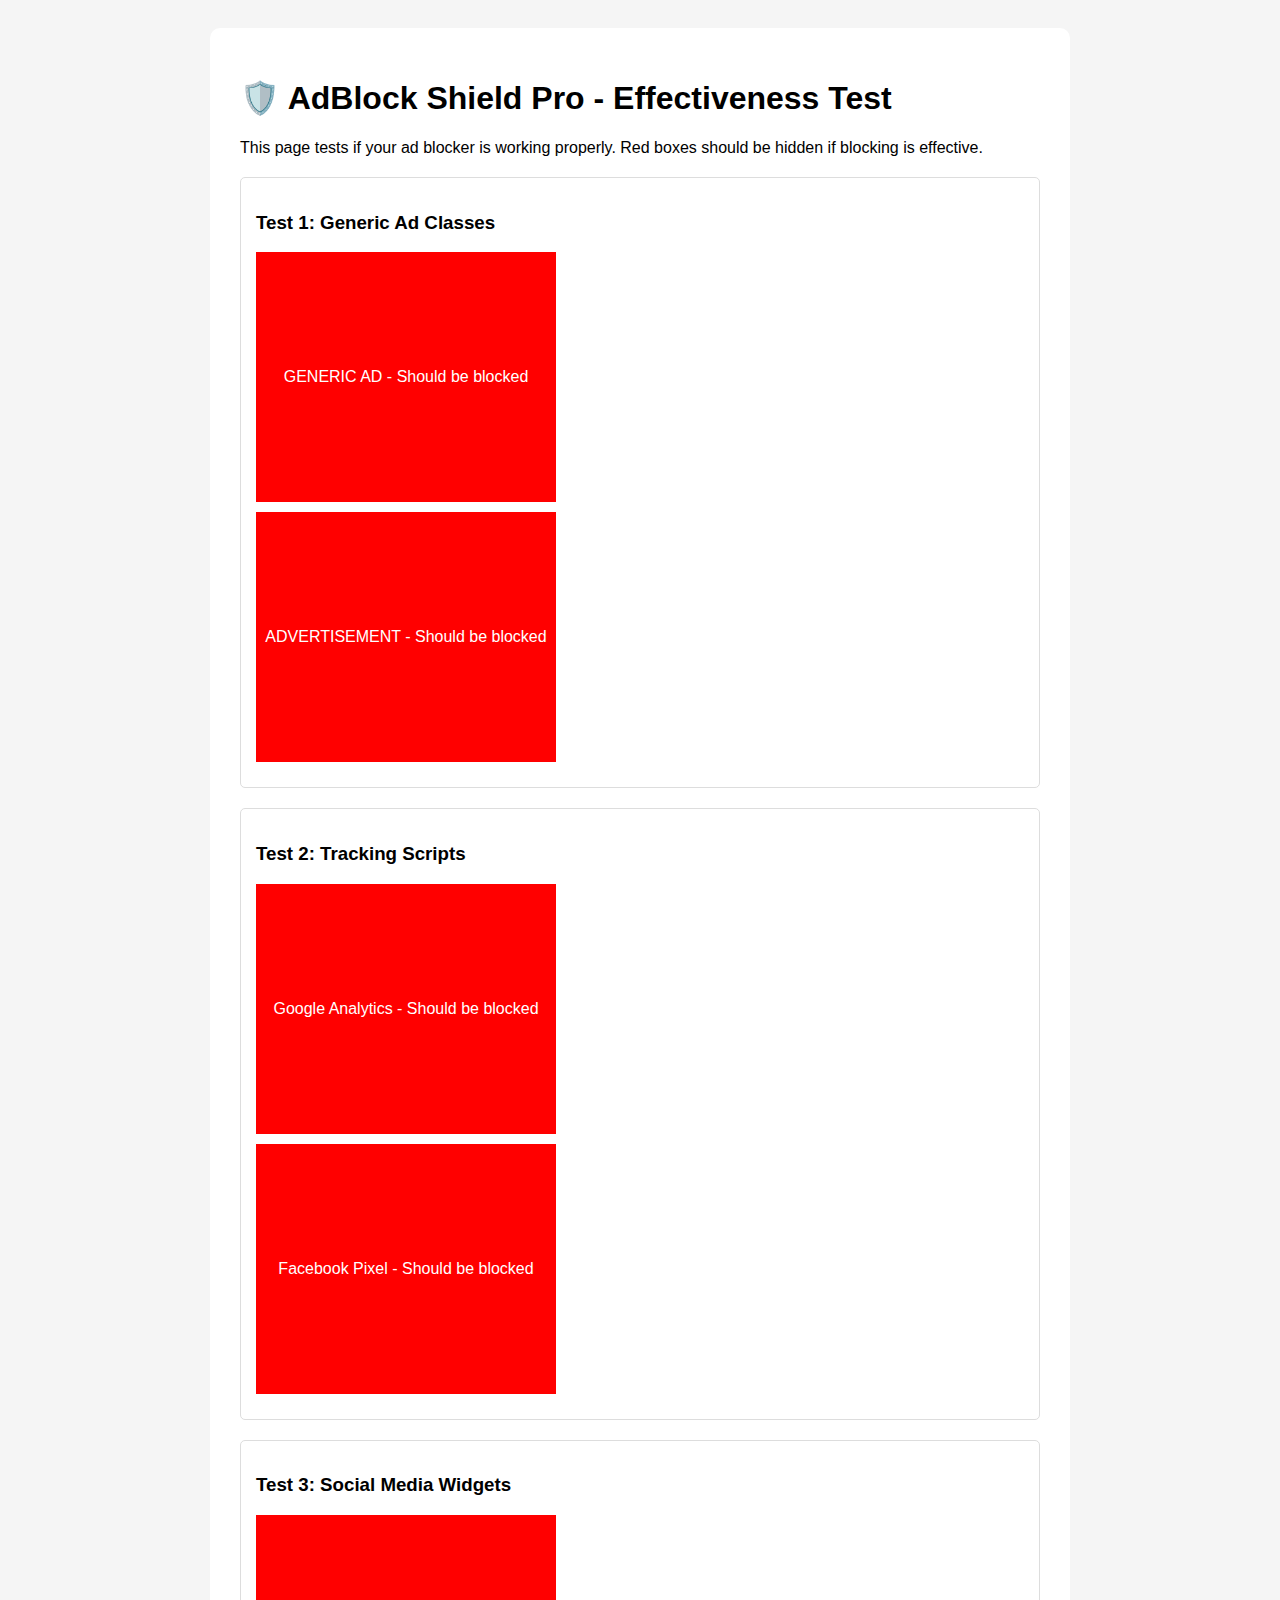
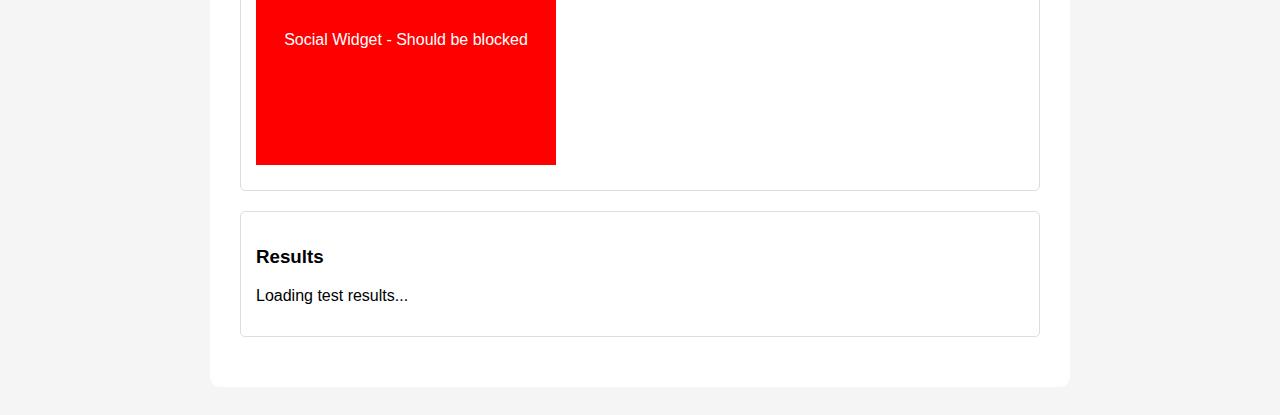
<file: test-adblock-effectiveness.html>
<!DOCTYPE html>
<html>
<head>
    <title>AdBlock Shield Pro - Effectiveness Test</title>
    <style>
        body { font-family: Arial, sans-serif; padding: 20px; background: #f5f5f5; }
        .test-container { max-width: 800px; margin: 0 auto; background: white; padding: 30px; border-radius: 10px; }
        .test-item { margin: 20px 0; padding: 15px; border: 1px solid #ddd; border-radius: 5px; }
        .blocked { background: #d4edda; border-color: #c3e6cb; }
        .not-blocked { background: #f8d7da; border-color: #f5c6cb; }
        .ad-test { width: 300px; height: 250px; background: #ff0000; color: white; display: flex; align-items: center; justify-content: center; margin: 10px 0; }
    </style>
</head>
<body>
    <div class="test-container">
        <h1>🛡️ AdBlock Shield Pro - Effectiveness Test</h1>
        <p>This page tests if your ad blocker is working properly. Red boxes should be hidden if blocking is effective.</p>
        
        <div class="test-item">
            <h3>Test 1: Generic Ad Classes</h3>
            <div class="ad-test ad-banner">GENERIC AD - Should be blocked</div>
            <div class="ad-test advertisement">ADVERTISEMENT - Should be blocked</div>
        </div>
        
        <div class="test-item">
            <h3>Test 2: Tracking Scripts</h3>
            <div id="google-analytics-test" class="ad-test">Google Analytics - Should be blocked</div>
            <div id="facebook-pixel-test" class="ad-test">Facebook Pixel - Should be blocked</div>
        </div>
        
        <div class="test-item">
            <h3>Test 3: Social Media Widgets</h3>
            <div class="ad-test social-widget">Social Widget - Should be blocked</div>
        </div>
        
        <div class="test-item">
            <h3>Results</h3>
            <p id="results">Loading test results...</p>
        </div>
    </div>
    
    <script>
        // Test effectiveness
        setTimeout(() => {
            let blockedCount = 0;
            let totalTests = 5;
            
            const tests = [
                '.ad-banner', '.advertisement', '#google-analytics-test', 
                '#facebook-pixel-test', '.social-widget'
            ];
            
            tests.forEach(selector => {
                const element = document.querySelector(selector);
                const isHidden = element && (
                    element.style.display === 'none' ||
                    element.style.visibility === 'hidden' ||
                    element.style.opacity === '0' ||
                    element.offsetParent === null
                );
                
                if (isHidden) {
                    blockedCount++;
                }
            });
            
            const effectiveness = Math.round((blockedCount / totalTests) * 100);
            const resultsEl = document.getElementById('results');
            
            if (effectiveness >= 80) {
                resultsEl.innerHTML = `✅ <strong>Excellent!</strong> ${effectiveness}% blocking effectiveness. Your AdBlock Shield Pro is working great!`;
                resultsEl.parentElement.className += ' blocked';
            } else if (effectiveness >= 50) {
                resultsEl.innerHTML = `⚠️ <strong>Good:</strong> ${effectiveness}% blocking effectiveness. Some ads may still show.`;
                resultsEl.parentElement.className += ' test-item';
            } else {
                resultsEl.innerHTML = `❌ <strong>Poor:</strong> ${effectiveness}% blocking effectiveness. Check your extension settings.`;
                resultsEl.parentElement.className += ' not-blocked';
            }
        }, 1000);
    </script>
</body>
</html>
</file>
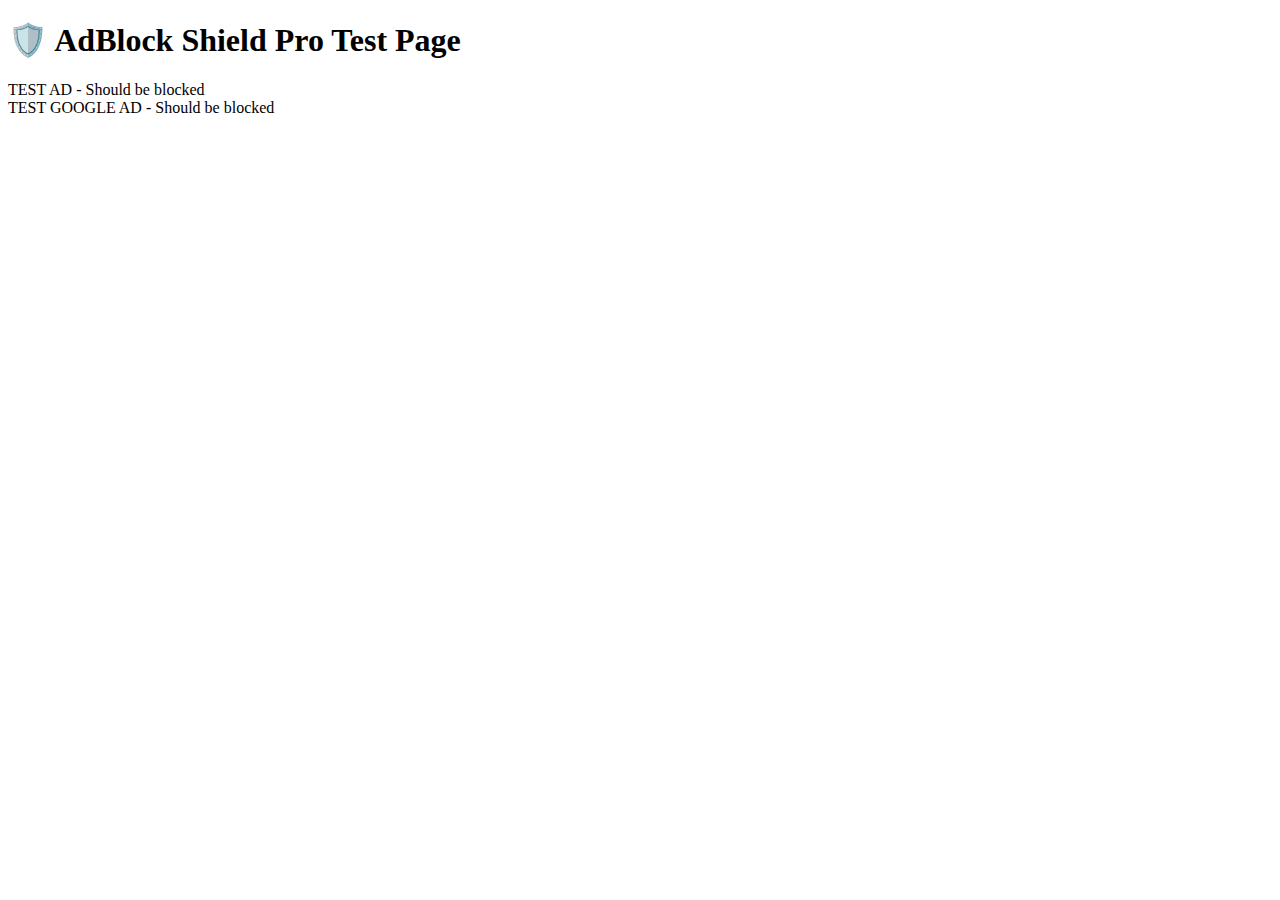
<file: test-extension.html>
<!DOCTYPE html>
<html>
<head><title>Extension Test Page</title></head>
<body>
<h1>🛡️ AdBlock Shield Pro Test Page</h1>
<div class="advertisement">TEST AD - Should be blocked</div>
<div class="google-ads">TEST GOOGLE AD - Should be blocked</div>
<script>
setTimeout(() => {
    const ads = document.querySelectorAll('.advertisement, .google-ads');
    const blocked = Array.from(ads).filter(ad => 
        ad.style.display === 'none' || ad.offsetParent === null
    ).length;
    document.body.innerHTML += `<p>Blocked ${blocked}/${ads.length} test ads</p>`;
}, 1000);
</script>
</body>
</html>
</file>
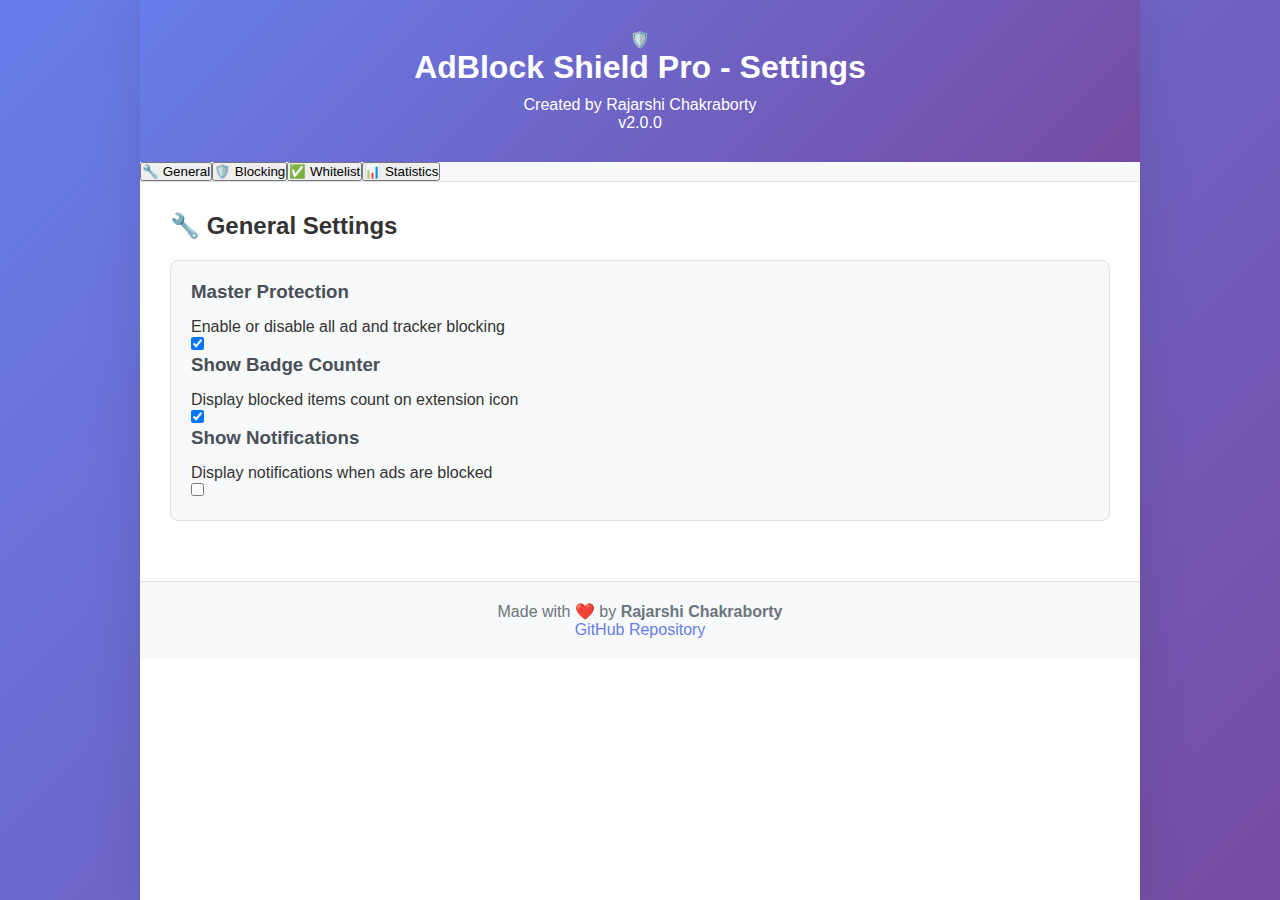
<file: options/options.html>
<!DOCTYPE html>
<html lang="en">
<head>
    <meta charset="UTF-8">
    <meta name="viewport" content="width=device-width, initial-scale=1.0">
    <title>AdBlock Shield Pro - Settings</title>
    <link rel="stylesheet" href="options.css">
    <link href="https://fonts.googleapis.com/css2?family=Inter:wght@300;400;500;600;700&display=swap" rel="stylesheet">
</head>
<body>
    <div class="container">
        <header class="header">
            <div class="brand-section">
                <div class="logo">🛡️</div>
                <div class="brand-info">
                    <h1>AdBlock Shield Pro - Settings</h1>
                    <p class="author">Created by Rajarshi Chakraborty</p>
                </div>
            </div>
            <div class="version-badge">v2.0.0</div>
        </header>

        <nav class="tabs">
            <button class="tab-btn active" data-tab="general">🔧 General</button>
            <button class="tab-btn" data-tab="blocking">🛡️ Blocking</button>
            <button class="tab-btn" data-tab="whitelist">✅ Whitelist</button>
            <button class="tab-btn" data-tab="stats">📊 Statistics</button>
        </nav>

        <main class="content">
            <!-- General Settings Tab -->
            <section class="tab-content active" id="general">
                <div class="card">
                    <h2>🔧 General Settings</h2>
                    
                    <div class="setting-group">
                        <div class="setting-item">
                            <div class="setting-info">
                                <h3>Master Protection</h3>
                                <p>Enable or disable all ad and tracker blocking</p>
                            </div>
                            <label class="toggle-switch">
                                <input type="checkbox" id="masterToggle" checked>
                                <span class="slider"></span>
                            </label>
                        </div>

                        <div class="setting-item">
                            <div class="setting-info">
                                <h3>Show Badge Counter</h3>
                                <p>Display blocked items count on extension icon</p>
                            </div>
                            <label class="toggle-switch">
                                <input type="checkbox" id="showBadge" checked>
                                <span class="slider"></span>
                            </label>
                        </div>

                        <div class="setting-item">
                            <div class="setting-info">
                                <h3>Show Notifications</h3>
                                <p>Display notifications when ads are blocked</p>
                            </div>
                            <label class="toggle-switch">
                                <input type="checkbox" id="showNotifications">
                                <span class="slider"></span>
                            </label>
                        </div>
                    </div>
                </div>
            </section>

            <!-- Blocking Settings Tab -->
            <section class="tab-content" id="blocking">
                <div class="card">
                    <h2>🛡️ Blocking Categories</h2>
                    
                    <div class="setting-group">
                        <div class="setting-item">
                            <div class="setting-info">
                                <h3>YouTube Ads</h3>
                                <p>Block all YouTube video ads and overlays</p>
                            </div>
                            <label class="toggle-switch">
                                <input type="checkbox" id="blockYouTubeAds" checked>
                                <span class="slider"></span>
                            </label>
                        </div>

                        <div class="setting-item">
                            <div class="setting-info">
                                <h3>Web Advertisements</h3>
                                <p>Block banner ads, pop-ups, and sponsored content</p>
                            </div>
                            <label class="toggle-switch">
                                <input type="checkbox" id="blockWebAds" checked>
                                <span class="slider"></span>
                            </label>
                        </div>

                        <div class="setting-item">
                            <div class="setting-info">
                                <h3>Tracking Scripts</h3>
                                <p>Block analytics, pixels, and behavioral tracking</p>
                            </div>
                            <label class="toggle-switch">
                                <input type="checkbox" id="blockTrackers" checked>
                                <span class="slider"></span>
                            </label>
                        </div>

                        <div class="setting-item">
                            <div class="setting-info">
                                <h3>Social Media Widgets</h3>
                                <p>Block like buttons and social sharing widgets</p>
                            </div>
                            <label class="toggle-switch">
                                <input type="checkbox" id="blockSocialWidgets" checked>
                                <span class="slider"></span>
                            </label>
                        </div>
                    </div>
                </div>
            </section>

            <!-- Whitelist Tab -->
            <section class="tab-content" id="whitelist">
                <div class="card">
                    <h2>✅ Whitelisted Sites</h2>
                    
                    <div class="whitelist-section">
                        <div class="add-site-form">
                            <input type="text" id="whitelistInput" placeholder="Enter domain (e.g., example.com)" class="site-input">
                            <button id="addSiteBtn" class="add-btn">Add Site</button>
                        </div>
                        
                        <div class="whitelist-list" id="whitelistList">
                            <div class="empty-state">
                                <p>🔓 No whitelisted sites yet</p>
                                <p>Add sites where you want to allow ads</p>
                            </div>
                        </div>
                    </div>
                </div>
            </section>

            <!-- Statistics Tab -->
            <section class="tab-content" id="stats">
                <div class="card">
                    <h2>📊 Protection Statistics</h2>
                    
                    <div class="stats-grid">
                        <div class="stat-card">
                            <div class="stat-icon">🚫</div>
                            <div class="stat-info">
                                <div class="stat-number" id="totalBlockedStat">0</div>
                                <div class="stat-label">Total Blocked</div>
                            </div>
                        </div>

                        <div class="stat-card">
                            <div class="stat-icon">📺</div>
                            <div class="stat-info">
                                <div class="stat-number" id="youtubeAdsStat">0</div>
                                <div class="stat-label">YouTube Ads</div>
                            </div>
                        </div>

                        <div class="stat-card">
                            <div class="stat-icon">🔒</div>
                            <div class="stat-info">
                                <div class="stat-number" id="trackersStat">0</div>
                                <div class="stat-label">Trackers Blocked</div>
                            </div>
                        </div>

                        <div class="stat-card">
                            <div class="stat-icon">💾</div>
                            <div class="stat-info">
                                <div class="stat-number" id="dataSavedStat">0 MB</div>
                                <div class="stat-label">Data Saved</div>
                            </div>
                        </div>
                    </div>

                    <div class="reset-section">
                        <button id="resetStatsBtn" class="reset-btn">🔄 Reset All Statistics</button>
                    </div>
                </div>
            </section>
        </main>

        <footer class="footer">
            <p>Made with ❤️ by <strong>Rajarshi Chakraborty</strong></p>
            <p><a href="https://github.com/X5464/Ad-Sheild-Pro" target="_blank">GitHub Repository</a></p>
        </footer>
    </div>

    <script src="options.js"></script>
</body>
</html>
</file>
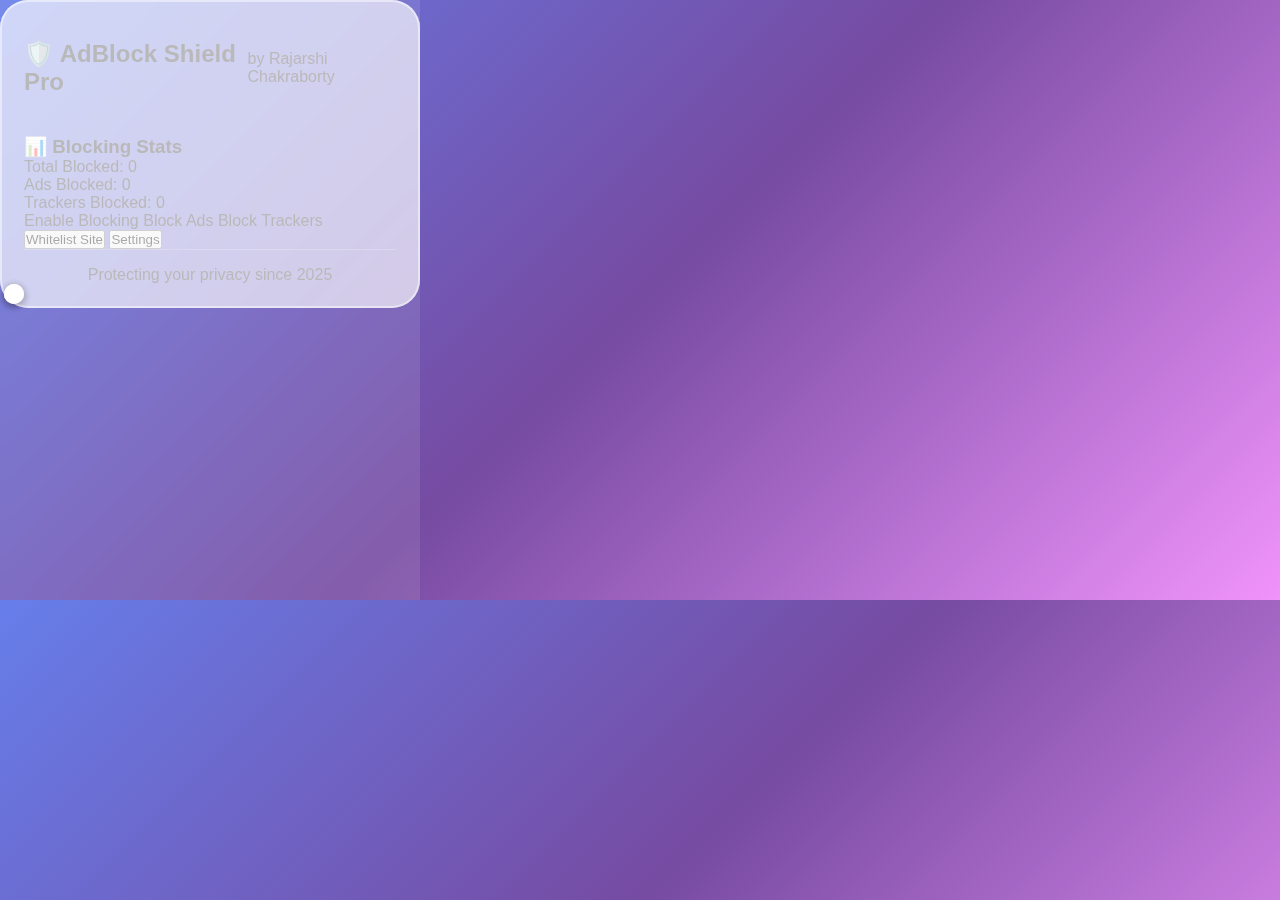
<file: popup/popup.html>
<!DOCTYPE html>
<html>
<head>
  <meta charset="utf-8">
  <link rel="stylesheet" href="popup.css">
</head>
<body>
  <div class="container">
    <div class="header">
      <h2>🛡️ AdBlock Shield Pro</h2>
      <p class="author">by Rajarshi Chakraborty</p>
    </div>
    
    <div class="stats-section">
      <h3>📊 Blocking Stats</h3>
      <div class="stat-item">
        <span class="label">Total Blocked:</span>
        <span class="value" id="totalBlocked">0</span>
      </div>
      <div class="stat-item">
        <span class="label">Ads Blocked:</span>
        <span class="value" id="adsBlocked">0</span>
      </div>
      <div class="stat-item">
        <span class="label">Trackers Blocked:</span>
        <span class="value" id="trackersBlocked">0</span>
      </div>
    </div>
    
    <div class="controls">
      <label class="toggle-switch">
        <input type="checkbox" id="enableBlocking" checked>
        <span class="slider"></span>
        <span class="toggle-label">Enable Blocking</span>
      </label>
      
      <label class="toggle-switch">
        <input type="checkbox" id="blockAds" checked>
        <span class="slider"></span>
        <span class="toggle-label">Block Ads</span>
      </label>
      
      <label class="toggle-switch">
        <input type="checkbox" id="blockTrackers" checked>
        <span class="slider"></span>
        <span class="toggle-label">Block Trackers</span>
      </label>
    </div>
    
    <div class="actions">
      <button id="whitelistSite" class="btn btn-secondary">Whitelist Site</button>
      <button id="openOptions" class="btn btn-primary">Settings</button>
    </div>
    
    <div class="footer">
      <p>Protecting your privacy since 2025</p>
    </div>
  </div>
  
  <script src="popup.js"></script>
</body>
</html>
</file>
<file: options/options.css>
* {
  margin: 0;
  padding: 0;
  box-sizing: border-box;
}

body {
  font-family: -apple-system, BlinkMacSystemFont, 'Segoe UI', Roboto, sans-serif;
  background: linear-gradient(135deg, #667eea 0%, #764ba2 100%);
  min-height: 100vh;
  color: #333;
}

.container {
  max-width: 1000px;
  margin: 0 auto;
  background: white;
  min-height: 100vh;
  box-shadow: 0 0 50px rgba(0,0,0,0.1);
}

.header {
  background: linear-gradient(135deg, #667eea 0%, #764ba2 100%);
  color: white;
  padding: 30px;
  text-align: center;
}

.header h1 {
  font-size: 32px;
  margin-bottom: 10px;
}

.tabs {
  display: flex;
  background: #f8f9fa;
  border-bottom: 1px solid #dee2e6;
}

.tab-button {
  flex: 1;
  padding: 15px 20px;
  border: none;
  background: transparent;
  cursor: pointer;
  font-weight: 600;
  transition: all 0.3s ease;
}

.tab-button:hover {
  background: #e9ecef;
}

.tab-button.active {
  background: white;
  border-bottom: 3px solid #667eea;
  color: #667eea;
}

.content {
  padding: 30px;
}

.tab-content {
  display: none;
}

.tab-content.active {
  display: block;
}

.tab-content h2 {
  font-size: 24px;
  margin-bottom: 20px;
  color: #333;
}

.setting-group {
  margin-bottom: 30px;
  padding: 20px;
  border: 1px solid #dee2e6;
  border-radius: 8px;
  background: #f8f9fa;
}

.setting-group h3 {
  margin-bottom: 15px;
  color: #495057;
}

.setting {
  display: flex;
  flex-direction: column;
  margin-bottom: 15px;
  cursor: pointer;
}

.setting:last-child {
  margin-bottom: 0;
}

.setting input[type="checkbox"] {
  margin-right: 10px;
  transform: scale(1.2);
}

.setting-label {
  font-weight: 600;
  margin-bottom: 5px;
}

.setting-desc {
  font-size: 14px;
  color: #6c757d;
  margin-left: 25px;
}

.filter-lists {
  margin-bottom: 30px;
}

.filter-item {
  padding: 15px;
  border: 1px solid #dee2e6;
  border-radius: 8px;
  margin-bottom: 10px;
  background: white;
}

.filter-item label {
  display: flex;
  align-items: center;
  cursor: pointer;
}

.filter-name {
  font-weight: 600;
  margin-left: 10px;
  margin-right: auto;
}

.filter-desc {
  font-size: 14px;
  color: #6c757d;
}

.custom-rules {
  margin-top: 30px;
}

.custom-rules h3 {
  margin-bottom: 15px;
}

.custom-rules textarea {
  width: 100%;
  min-height: 200px;
  padding: 15px;
  border: 1px solid #dee2e6;
  border-radius: 8px;
  font-family: monospace;
  font-size: 14px;
  margin-bottom: 15px;
  resize: vertical;
}

.add-whitelist {
  display: flex;
  gap: 10px;
  margin-bottom: 20px;
}

.add-whitelist input {
  flex: 1;
  padding: 12px;
  border: 1px solid #dee2e6;
  border-radius: 6px;
  font-size: 14px;
}

.whitelist-list {
  border: 1px solid #dee2e6;
  border-radius: 8px;
  background: white;
  min-height: 200px;
  padding: 15px;
}

.whitelist-item {
  display: flex;
  justify-content: space-between;
  align-items: center;
  padding: 10px;
  border-bottom: 1px solid #eee;
}

.whitelist-item:last-child {
  border-bottom: none;
}

.stats-grid {
  display: grid;
  grid-template-columns: repeat(auto-fit, minmax(200px, 1fr));
  gap: 20px;
  margin-bottom: 30px;
}

.stat-card {
  background: linear-gradient(135deg, #667eea 0%, #764ba2 100%);
  color: white;
  padding: 20px;
  border-radius: 12px;
  text-align: center;
}

.stat-card h3 {
  font-size: 16px;
  margin-bottom: 10px;
  opacity: 0.9;
}

.stat-number {
  font-size: 32px;
  font-weight: bold;
}

.btn {
  padding: 12px 24px;
  border: none;
  border-radius: 6px;
  font-weight: 600;
  cursor: pointer;
  transition: all 0.3s ease;
}

.btn-primary {
  background: #667eea;
  color: white;
}

.btn-primary:hover {
  background: #5a6fd8;
  transform: translateY(-2px);
}

.btn-danger {
  background: #e74c3c;
  color: white;
}

.btn-danger:hover {
  background: #c0392b;
  transform: translateY(-2px);
}

.btn-remove {
  background: #dc3545;
  color: white;
  padding: 5px 10px;
  font-size: 12px;
}

.reset-section {
  text-align: center;
  padding: 20px;
  border-top: 1px solid #dee2e6;
}

.footer {
  background: #f8f9fa;
  padding: 20px;
  text-align: center;
  border-top: 1px solid #dee2e6;
  color: #6c757d;
}

.footer a {
  color: #667eea;
  text-decoration: none;
}

.footer a:hover {
  text-decoration: underline;
}
</file>
<file: popup/popup.css>
/* AdBlock Shield Pro v2.0 - Premium UI */
/* Created by Rajarshi Chakraborty */

* {
  margin: 0;
  padding: 0;
  box-sizing: border-box;
}

body {
  width: 420px;
  min-height: 600px;
  font-family: 'Inter', -apple-system, BlinkMacSystemFont, 'Segoe UI', Roboto, sans-serif;
  background: linear-gradient(135deg, #667eea 0%, #764ba2 50%, #f093fb 100%);
  color: #333;
  overflow-x: hidden;
  position: relative;
}

body::before {
  content: '';
  position: absolute;
  top: 0;
  left: 0;
  right: 0;
  bottom: 0;
  background: rgba(255, 255, 255, 0.1);
  backdrop-filter: blur(10px);
  z-index: -1;
}

.container {
  padding: 24px;
  position: relative;
  z-index: 1;
}

.header {
  display: flex;
  justify-content: space-between;
  align-items: center;
  margin-bottom: 24px;
  padding: 16px 0;
}

.logo-section {
  display: flex;
  align-items: center;
  gap: 12px;
}

.logo {
  font-size: 32px;
  filter: drop-shadow(0 2px 4px rgba(0, 0, 0, 0.2));
}

.brand-name {
  font-size: 20px;
  font-weight: 700;
  color: #fff;
  text-shadow: 0 2px 4px rgba(0, 0, 0, 0.3);
  margin-bottom: 2px;
}

.creator {
  font-size: 12px;
  color: rgba(255, 255, 255, 0.8);
  font-weight: 400;
}

.status-indicator {
  display: flex;
  align-items: center;
  gap: 8px;
  background: rgba(255, 255, 255, 0.2);
  padding: 6px 12px;
  border-radius: 20px;
  backdrop-filter: blur(10px);
}

.status-dot {
  width: 8px;
  height: 8px;
  border-radius: 50%;
  background: #4ade80;
  box-shadow: 0 0 8px rgba(74, 222, 128, 0.5);
  animation: pulse 2s infinite;
}

@keyframes pulse {
  0%, 100% { opacity: 1; }
  50% { opacity: 0.5; }
}

.section-title {
  font-size: 16px;
  font-weight: 600;
  color: #fff;
  margin-bottom: 12px;
  text-shadow: 0 1px 2px rgba(0, 0, 0, 0.2);
}

.stats-grid {
  display: grid;
  grid-template-columns: 1fr 1fr;
  gap: 12px;
  margin-bottom: 24px;
}

.stat-card {
  background: rgba(255, 255, 255, 0.15);
  border-radius: 12px;
  padding: 16px;
  backdrop-filter: blur(20px);
  border: 1px solid rgba(255, 255, 255, 0.2);
  transition: all 0.3s ease;
  cursor: pointer;
  display: flex;
  align-items: center;
  gap: 12px;
}

.stat-card:hover {
  transform: translateY(-2px);
  background: rgba(255, 255, 255, 0.2);
  box-shadow: 0 8px 25px rgba(0, 0, 0, 0.15);
}

.stat-icon {
  font-size: 24px;
}

.stat-number {
  font-size: 20px;
  font-weight: 700;
  color: #fff;
  text-shadow: 0 1px 2px rgba(0, 0, 0, 0.3);
}

.stat-label {
  font-size: 11px;
  color: rgba(255, 255, 255, 0.8);
  text-transform: uppercase;
  letter-spacing: 0.5px;
}

.control-group {
  display: flex;
  flex-direction: column;
  gap: 16px;
  margin-bottom: 24px;
}

.control-item {
  display: flex;
  align-items: center;
  gap: 16px;
  background: rgba(255, 255, 255, 0.1);
  padding: 16px;
  border-radius: 12px;
  backdrop-filter: blur(20px);
  border: 1px solid rgba(255, 255, 255, 0.15);
  transition: all 0.3s ease;
}

.control-item:hover {
  background: rgba(255, 255, 255, 0.15);
  transform: translateX(4px);
}

.toggle-switch input {
  display: none;
}

.switch {
  position: relative;
  display: inline-block;
  width: 52px;
  height: 28px;
  cursor: pointer;
}

.slider {
  position: absolute;
  top: 0;
  left: 0;
  right: 0;
  bottom: 0;
  background: rgba(255, 255, 255, 0.3);
  border-radius: 28px;
  transition: all 0.3s ease;
  border: 2px solid rgba(255, 255, 255, 0.2);
}

.slider:before {
  position: absolute;
  content: "";
  height: 20px;
  width: 20px;
  left: 2px;
  bottom: 2px;
  background: #fff;
  border-radius: 50%;
  transition: all 0.3s ease;
  box-shadow: 0 2px 8px rgba(0, 0, 0, 0.2);
}

input:checked + .switch .slider {
  background: linear-gradient(135deg, #4ade80, #22c55e);
  border-color: rgba(255, 255, 255, 0.4);
}

input:checked + .switch .slider:before {
  transform: translateX(24px);
}

.control-label {
  font-size: 14px;
  font-weight: 600;
  color: #fff;
  text-shadow: 0 1px 2px rgba(0, 0, 0, 0.2);
}

.control-description {
  font-size: 12px;
  color: rgba(255, 255, 255, 0.7);
}

.action-btn {
  width: 100%;
  display: flex;
  align-items: center;
  justify-content: center;
  gap: 8px;
  padding: 14px 20px;
  border: none;
  border-radius: 12px;
  font-family: inherit;
  font-size: 14px;
  font-weight: 600;
  cursor: pointer;
  transition: all 0.3s ease;
  margin-bottom: 8px;
}

.primary {
  background: linear-gradient(135deg, #10b981, #059669);
  color: #fff;
  box-shadow: 0 4px 15px rgba(16, 185, 129, 0.3);
}

.primary:hover {
  transform: translateY(-2px);
  box-shadow: 0 6px 20px rgba(16, 185, 129, 0.4);
}

.secondary {
  background: rgba(255, 255, 255, 0.15);
  color: #fff;
  border: 1px solid rgba(255, 255, 255, 0.3);
  backdrop-filter: blur(10px);
}

.secondary:hover {
  background: rgba(255, 255, 255, 0.2);
  transform: translateY(-2px);
}

.footer {
  text-align: center;
  padding-top: 16px;
  border-top: 1px solid rgba(255, 255, 255, 0.2);
}

.footer-text {
  font-size: 12px;
  color: rgba(255, 255, 255, 0.7);
  margin-bottom: 4px;
}

.version {
  font-size: 10px;
  color: rgba(255, 255, 255, 0.5);
  font-weight: 500;
}
</file>
